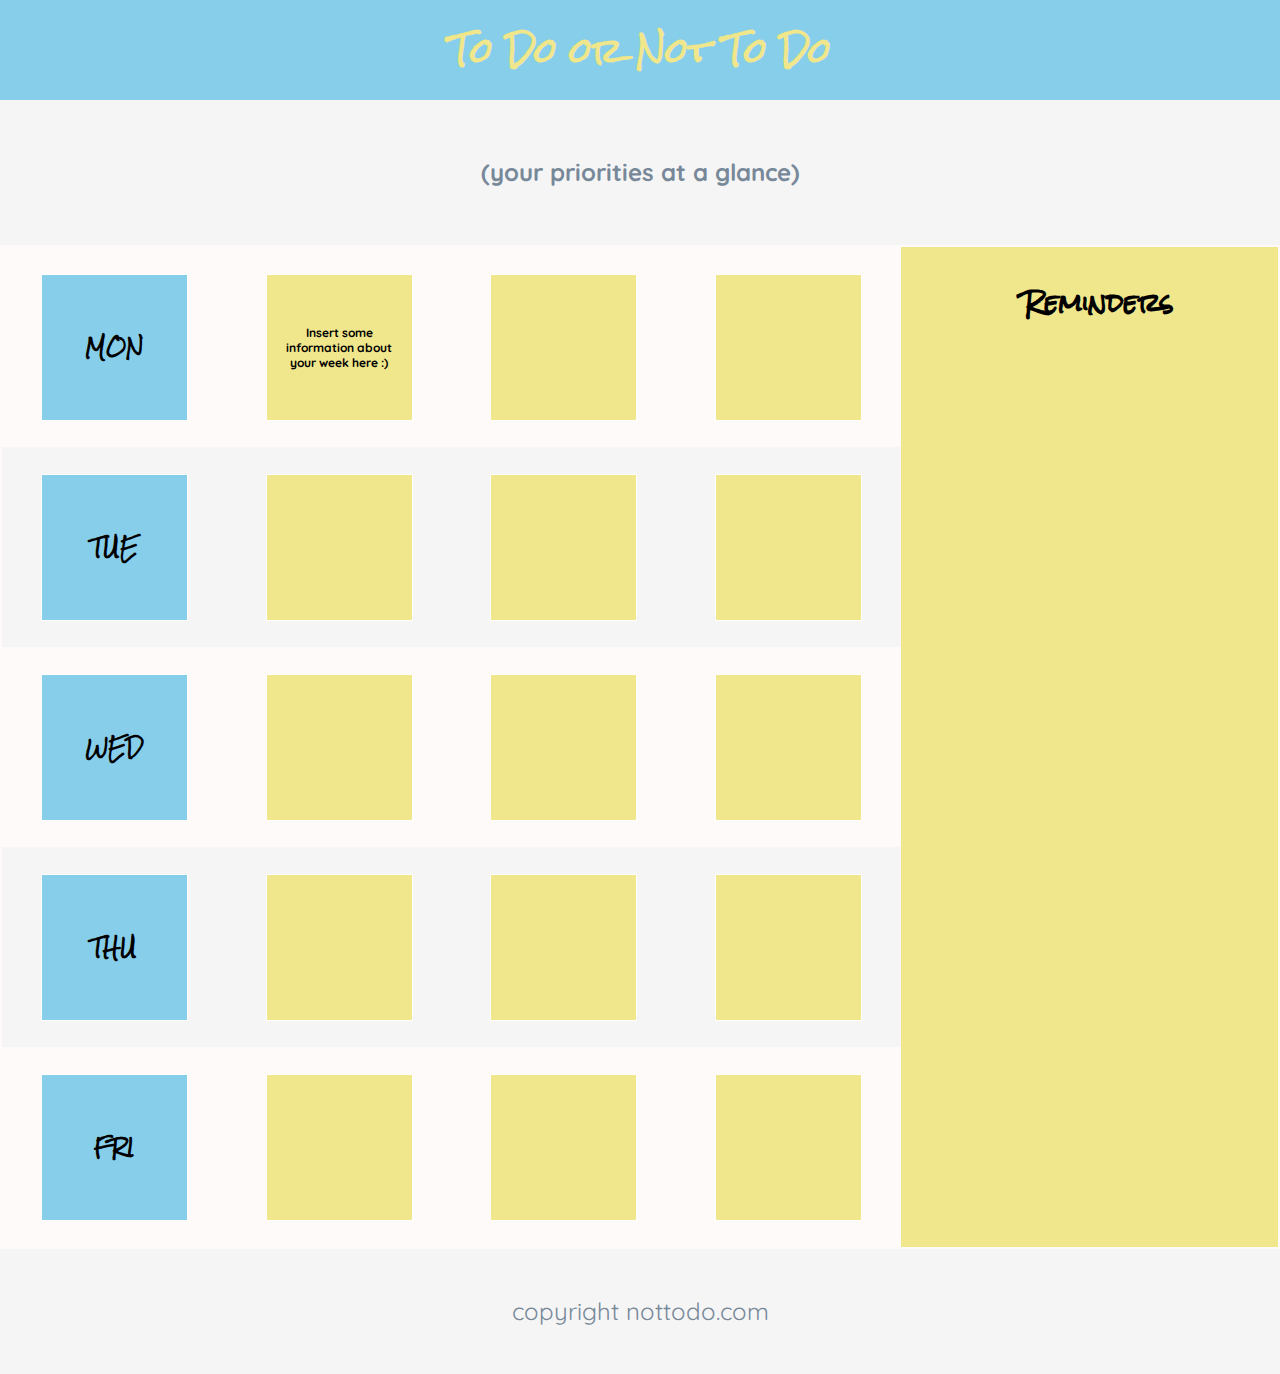
<file: Project Task 16/index.html>
<!DOCTYPE html>
<html>

<head>
  <title>To Do App</title>
  <link rel="stylesheet" href="style.css" type="text/css">
  <link href="https://fonts.googleapis.com/css?family=Quicksand" rel="stylesheet">
  <link href="https://fonts.googleapis.com/css?family=Rock+Salt" rel="stylesheet">
</head>
<body>

  <!-- Header -->

  <div id="header">
    <h1>To Do or Not To Do</h1>
    <h2 class="tagline">(your priorities at a glance)</h2>
  </div>

  <!-- App Container -->

  <div class="container">

    <!-- To Do Section -->

    <div class="week">
      <div class="row secondary-background">
        <div class="day square"><h3>MON</h3></div>
        <div class="task square">
          <p> Insert some information about your week here :) </p>
        </div>
        <div class="task square"></div>
        <div class="task square"></div>
      </div>
      <div class="row">
        <div class="day square"><h3>TUE</h3></div>
        <div class="task square"></div>
        <div class="task square"></div>
        <div class="task square"></div>
      </div>
      <div class="row secondary-background">
        <div class="day square"><h3>WED</h3></div>
        <div class="task square"></div>
        <div class="task square"></div>
        <div class="task square"></div>
      </div>
      <div class="row">
        <div class="day square"><h3>THU</h3></div>
        <div class="task square"></div>
        <div class="task square"></div>
        <div class="task square"></div>
      </div>
      <div class="row secondary-background">
        <div class="day square"><h3>FRI</h3></div>
        <div class="task square"></div>
        <div class="task square"></div>
        <div class="task square"></div>
      </div>
    </div>

    <!-- Reminders Section -->

    <div class="reminders">
      <h3>Reminders</h3>
    </div>
  </div>

  <!-- Footer -->

  <footer>
    <span class="tagline">copyright nottodo.com</span>
  </footer>
</body>
</html>
</file>
<file: Project Task 16/style.css>
/* Universal Styles */

body {
    margin: 0px;
    background-color: WhiteSmoke;
    font-family: 'Rock Salt', cursive;
    text-align: center;
  }
  
  .secondary-background {
    background-color: Snow;
  }
  
  .tagline {
    font-family: 'Quicksand', sans-serif;
    color: LightSlateGrey;
    line-height: 125px;
  }
  
  /* Header */
  
  h1 {
    margin: 0;
    background-color: SkyBlue;
    line-height: 100px;
    color: Khaki;
  }
  
  h2 {
    margin: 10px;
  }
  
  /* App Container */
  
  .container {
    border: 2px solid Snow;
     display: flex;
  }
  
  /* To Do Section */
  
  .week {
    display: inline-flex;
    flex-grow: 3;  
    flex-direction: column;
}
  
  .row {
    min-height: 200px;
    display: flex;
    flex-wrap: wrap;
    justify-content: space-around;
    align-items: center;
  }
  
  .square {
    width: 125px;
    height: 125px;
    padding: 10px;
    display: flex;
    justify-content: center;
    align-items: center;
  }
  
  .day.square {
    background-color: SkyBlue;
    border: 1px solid white;
  }
  
  .task.square {
    background-color: Khaki;
    border: 1px solid white;
  }
  
  .task p {
    font-family: 'Quicksand', sans-serif;
    font-weight: 700;
    font-size: 12px;
  }
  
  /* Reminders */
  
  .reminders {
    background-color: Khaki;
    display: inline-block;
    flex-grow: 2;
  }
  
  .reminders h3 {
    width: 100%;
    margin: 10px;
    color: black;
    line-height: 90px;
    font-size: 24px;
  }
  
  /* Footer */
  
  footer {
    font-size: 24px;
  }
</file>
